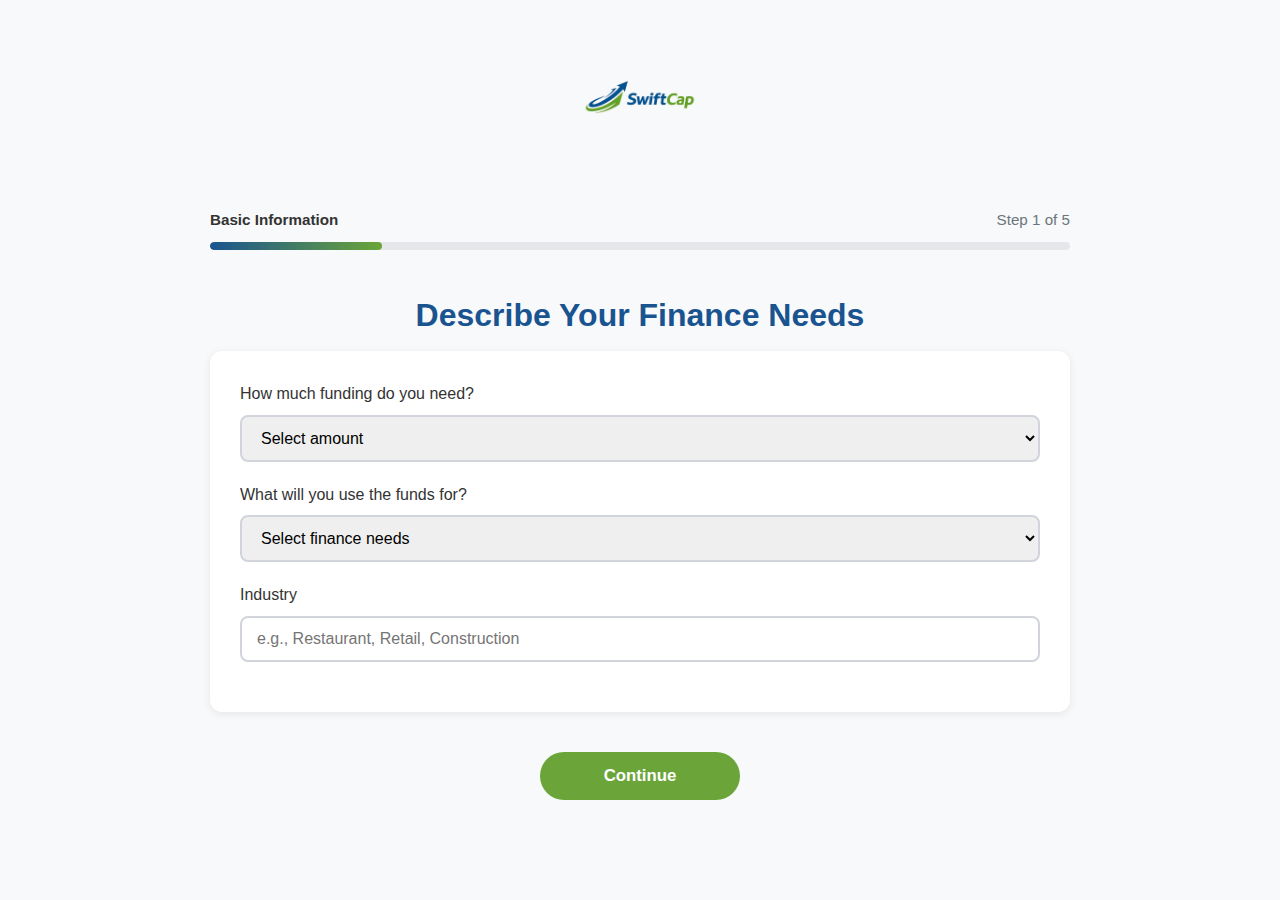
<file: swiftcap-website/apply.html>
<!DOCTYPE html>
<html lang="en">
<head>
    <meta charset="UTF-8">
    <meta name="viewport" content="width=device-width, initial-scale=1.0">
    <title>Apply for Funding | SwiftCap</title>
    <link rel="stylesheet" href="apply.css">
</head>
<body>
    <div class="application-container">
        <!-- Logo Header -->
        <div class="app-header">
            <img src="swiftcap-logo.png" alt="SwiftCap Logo" class="app-logo">
        </div>

        <!-- Progress Bar -->
        <div class="progress-container">
            <div class="progress-info">
                <span class="progress-label" id="stepLabel">Basic Information</span>
                <span class="progress-step" id="stepIndicator">Step 1 of 5</span>
            </div>
            <div class="progress-bar">
                <div class="progress-fill" id="progressFill"></div>
            </div>
        </div>

        <!-- Form Container -->
        <form id="applicationForm">
            
            <!-- STEP 1: Finance Needs -->
            <div class="form-step active" data-step="1">
                <h2 class="step-title">Describe Your Finance Needs</h2>
                
                <div class="form-card">
                    <div class="form-group">
                        <label for="fundingAmount">How much funding do you need?</label>
                        <select id="fundingAmount" required>
                            <option value="">Select amount</option>
                            <option value="100k-250k">$100,000 - $250,000</option>
                            <option value="250k-500k">$250,000 - $500,000</option>
                            <option value="500k-1m">$500,000 - $1,000,000</option>
                            <option value="1m-2m">$1,000,000 - $2,000,000</option>
                        </select>
                    </div>

                    <div class="form-group">
                        <label for="financeNeeds">What will you use the funds for?</label>
                        <select id="financeNeeds" required>
                            <option value="">Select finance needs</option>
                            <option value="expansion">Expansion</option>
                            <option value="inventory">Inventory</option>
                            <option value="payroll">Payroll</option>
                            <option value="equipment">Purchasing Equipment</option>
                            <option value="working-capital">Working Capital</option>
                            <option value="other">Other Business Expenses</option>
                        </select>
                    </div>

                    <div class="form-group">
                        <label for="industry">Industry</label>
                        <input type="text" id="industry" placeholder="e.g., Restaurant, Retail, Construction" required>
                    </div>
                </div>
            </div>

            <!-- STEP 2: Business Information -->
            <div class="form-step" data-step="2">
                <h2 class="step-title">Provide Business Information</h2>
                
                <div class="form-card">
                    <h3 class="card-subtitle">Business Contact Information</h3>
                    
                    <div class="form-group">
                        <label for="businessName">Legal Business Name</label>
                        <input type="text" id="businessName" required>
                    </div>

                    <div class="form-group">
                        <label for="dbaName">Doing Business As (Optional)</label>
                        <input type="text" id="dbaName">
                    </div>

                    <div class="form-group">
                        <label for="businessAddress">Business Address</label>
                        <input type="text" id="businessAddress" required>
                    </div>

                    <div class="form-group">
                        <label for="businessCity">City</label>
                        <input type="text" id="businessCity" required>
                    </div>

                    <div class="form-row">
                        <div class="form-group">
                            <label for="businessState">State</label>
                            <select id="businessState" required>
                                <option value="">Select state</option>
                                <option value="AL">Alabama</option>
                                <option value="AK">Alaska</option>
                                <option value="AZ">Arizona</option>
                                <option value="AR">Arkansas</option>
                                <option value="CA">California</option>
                                <option value="CO">Colorado</option>
                                <option value="CT">Connecticut</option>
                                <option value="DE">Delaware</option>
                                <option value="FL">Florida</option>
                                <option value="GA">Georgia</option>
                                <option value="HI">Hawaii</option>
                                <option value="ID">Idaho</option>
                                <option value="IL">Illinois</option>
                                <option value="IN">Indiana</option>
                                <option value="IA">Iowa</option>
                                <option value="KS">Kansas</option>
                                <option value="KY">Kentucky</option>
                                <option value="LA">Louisiana</option>
                                <option value="ME">Maine</option>
                                <option value="MD">Maryland</option>
                                <option value="MA">Massachusetts</option>
                                <option value="MI">Michigan</option>
                                <option value="MN">Minnesota</option>
                                <option value="MS">Mississippi</option>
                                <option value="MO">Missouri</option>
                                <option value="MT">Montana</option>
                                <option value="NE">Nebraska</option>
                                <option value="NV">Nevada</option>
                                <option value="NH">New Hampshire</option>
                                <option value="NJ">New Jersey</option>
                                <option value="NM">New Mexico</option>
                                <option value="NY">New York</option>
                                <option value="NC">North Carolina</option>
                                <option value="OH">Ohio</option>
                                <option value="OK">Oklahoma</option>
                                <option value="OR">Oregon</option>
                                <option value="PA">Pennsylvania</option>
                                <option value="RI">Rhode Island</option>
                                <option value="SC">South Carolina</option>
                                <option value="SD">South Dakota</option>
                                <option value="TN">Tennessee</option>
                                <option value="TX">Texas</option>
                                <option value="UT">Utah</option>
                                <option value="VT">Vermont</option>
                                <option value="VA">Virginia</option>
                                <option value="WA">Washington</option>
                                <option value="WV">West Virginia</option>
                                <option value="WI">Wisconsin</option>
                                <option value="WY">Wyoming</option>
                            </select>
                        </div>
                        <div class="form-group">
                            <label for="businessZip">ZIP Code</label>
                            <input type="text" id="businessZip" maxlength="5" required>
                        </div>
                    </div>

                    <div class="form-group">
                        <label for="businessPhone">Business Phone</label>
                        <input type="tel" id="businessPhone" placeholder="(555) 123-4567" required>
                    </div>
                </div>

                <div class="form-card">
                    <h3 class="card-subtitle">Business Details</h3>
                    
                    <div class="form-group">
                        <label for="businessStartDate">Estimated Business Start Date</label>
                        <input type="date" id="businessStartDate" required>
                    </div>

                    <div class="form-group">
                        <label for="entityType">Legal Entity Type</label>
                        <select id="entityType" required>
                            <option value="">Select entity type</option>
                            <option value="sole-proprietor">Sole Proprietorship</option>
                            <option value="llc">LLC</option>
                            <option value="corporation">Corporation</option>
                            <option value="partnership">Partnership</option>
                            <option value="non-profit">Non-Profit</option>
                        </select>
                    </div>

                    <div class="form-group">
                        <label for="ownershipPercentage">Business Ownership Percentage</label>
                        <input type="number" id="ownershipPercentage" min="0" max="100" placeholder="%" required>
                    </div>

                    <div class="form-group">
                        <label>Does your business have an individual with significant responsibility for managing the legal entity other than you?</label>
                        <div class="radio-group">
                            <label class="radio-label">
                                <input type="radio" name="hasManager" value="yes" required>
                                <span>Yes</span>
                            </label>
                            <label class="radio-label">
                                <input type="radio" name="hasManager" value="no" required>
                                <span>No</span>
                            </label>
                        </div>
                    </div>

                    <div class="form-group">
                        <label for="taxId">Business Tax ID (EIN)</label>
                        <input type="text" id="taxId" placeholder="XX-XXXXXXX" required>
                        <small class="form-hint">This number can be found on federal tax returns and bank documents. Sole proprietors: use your Social Security Number if you don't have an EIN.</small>
                    </div>
                </div>
            </div>

            <!-- STEP 3: Owner Information -->
            <div class="form-step" data-step="3">
                <h2 class="step-title">Provide Your Information</h2>
                <p class="step-subtitle-text">Not the business owner? <a href="mailto:info@swiftcap.com" class="contact-link">Contact us</a>.</p>
                
                <div class="form-card">
                    <h3 class="card-subtitle">Contact Information</h3>
                    <p class="card-description">We'll use this to review your personal credit report.</p>
                    
                    <div class="form-group">
                        <label for="ownerFirstName">First Name</label>
                        <input type="text" id="ownerFirstName" required>
                    </div>

                    <div class="form-group">
                        <label for="ownerLastName">Last Name</label>
                        <input type="text" id="ownerLastName" required>
                    </div>

                    <div class="form-group">
                        <label for="ownerEmail">Email Address</label>
                        <input type="email" id="ownerEmail" required>
                    </div>

                    <div class="form-group">
                        <label for="ownerPhone">Phone Number</label>
                        <input type="tel" id="ownerPhone" placeholder="(555) 123-4567" required>
                    </div>

                    <div class="form-group">
                        <label for="homeAddress">Home Address</label>
                        <input type="text" id="homeAddress" required>
                    </div>

                    <div class="form-group">
                        <label for="homeCity">City</label>
                        <input type="text" id="homeCity" required>
                    </div>

                    <div class="form-row">
                        <div class="form-group">
                            <label for="homeState">State</label>
                            <select id="homeState" required>
                                <option value="">Select state</option>
                                <option value="AL">Alabama</option>
                                <option value="AK">Alaska</option>
                                <option value="AZ">Arizona</option>
                                <option value="AR">Arkansas</option>
                                <option value="CA">California</option>
                                <option value="CO">Colorado</option>
                                <option value="CT">Connecticut</option>
                                <option value="DE">Delaware</option>
                                <option value="FL">Florida</option>
                                <option value="GA">Georgia</option>
                                <option value="HI">Hawaii</option>
                                <option value="ID">Idaho</option>
                                <option value="IL">Illinois</option>
                                <option value="IN">Indiana</option>
                                <option value="IA">Iowa</option>
                                <option value="KS">Kansas</option>
                                <option value="KY">Kentucky</option>
                                <option value="LA">Louisiana</option>
                                <option value="ME">Maine</option>
                                <option value="MD">Maryland</option>
                                <option value="MA">Massachusetts</option>
                                <option value="MI">Michigan</option>
                                <option value="MN">Minnesota</option>
                                <option value="MS">Mississippi</option>
                                <option value="MO">Missouri</option>
                                <option value="MT">Montana</option>
                                <option value="NE">Nebraska</option>
                                <option value="NV">Nevada</option>
                                <option value="NH">New Hampshire</option>
                                <option value="NJ">New Jersey</option>
                                <option value="NM">New Mexico</option>
                                <option value="NY">New York</option>
                                <option value="NC">North Carolina</option>
                                <option value="OH">Ohio</option>
                                <option value="OK">Oklahoma</option>
                                <option value="OR">Oregon</option>
                                <option value="PA">Pennsylvania</option>
                                <option value="RI">Rhode Island</option>
                                <option value="SC">South Carolina</option>
                                <option value="SD">South Dakota</option>
                                <option value="TN">Tennessee</option>
                                <option value="TX">Texas</option>
                                <option value="UT">Utah</option>
                                <option value="VT">Vermont</option>
                                <option value="VA">Virginia</option>
                                <option value="WA">Washington</option>
                                <option value="WV">West Virginia</option>
                                <option value="WI">Wisconsin</option>
                                <option value="WY">Wyoming</option>
                            </select>
                        </div>
                        <div class="form-group">
                            <label for="homeZip">ZIP Code</label>
                            <input type="text" id="homeZip" maxlength="5" required>
                        </div>
                    </div>

                    <div class="form-group">
                        <label for="dob">Date of Birth</label>
                        <input type="date" id="dob" required>
                    </div>

                    <div class="form-group">
                        <label for="ssn">Social Security Number</label>
                        <input type="text" id="ssn" placeholder="XXX-XX-XXXX" maxlength="11" required>
                        <small class="form-hint">We will use your Social Security number to help confirm your identity and conduct a credit inquiry. Applying will not impact your personal credit score.</small>
                    </div>
                </div>
            </div>

            <!-- STEP 4: Acknowledge & Agree -->
            <div class="form-step" data-step="4">
                <h2 class="step-title">Acknowledge & Agree</h2>
                
                <div class="form-card">
                    <p class="card-description">To continue, please review the following:</p>
                    
                    <div class="checkbox-group">
                        <label class="checkbox-label">
                            <input type="checkbox" id="termsAgree" required>
                            <span>By checking this box, you acknowledge that you have read and agree to SwiftCap's Terms of Use, Privacy Policy, and consent to electronic communications and credit checks.</span>
                        </label>
                    </div>

                    <div class="checkbox-group">
                        <label class="checkbox-label">
                            <input type="checkbox" id="accuracyAgree" required>
                            <span>I certify that the information provided in this application is true, complete, and accurate to the best of my knowledge.</span>
                        </label>
                    </div>

                    <div class="info-box">
                        <p><strong>What happens next?</strong></p>
                        <p>After you submit your application, we'll review your business information and contact you within 4 hours with a funding decision.</p>
                    </div>
                </div>
            </div>

            <!-- STEP 5: Bank Statements -->
            <div class="form-step" data-step="5">
                <h2 class="step-title">Provide Bank Activity</h2>
                
                <div class="form-card">
                    <p class="card-description">Activity from your <strong>primary business checking account</strong> helps us make faster, more personalized funding decisions based on your cash flow.</p>
                    
                    <h3 class="upload-title">Upload Bank Statements</h3>
                    <p class="upload-description">Please upload PDF files of your last three monthly bank statements.</p>

                    <div class="upload-group">
                        <label class="upload-label">
                            <span class="upload-title-text">Most Recent Month Statement</span>
                            <span class="upload-size">Maximum file size: 5MB</span>
                        </label>
                        <input type="file" id="statement1" accept=".pdf" class="file-input" required>
                        <label for="statement1" class="file-upload-btn">
                            <span class="upload-icon">↑</span>
                            <span class="upload-text">Choose File</span>
                        </label>
                        <span class="file-name" id="fileName1">No file chosen</span>
                    </div>

                    <div class="upload-group">
                        <label class="upload-label">
                            <span class="upload-title-text">Second Month Statement</span>
                            <span class="upload-size">Maximum file size: 5MB</span>
                        </label>
                        <input type="file" id="statement2" accept=".pdf" class="file-input" required>
                        <label for="statement2" class="file-upload-btn">
                            <span class="upload-icon">↑</span>
                            <span class="upload-text">Choose File</span>
                        </label>
                        <span class="file-name" id="fileName2">No file chosen</span>
                    </div>

                    <div class="upload-group">
                        <label class="upload-label">
                            <span class="upload-title-text">Third Month Statement</span>
                            <span class="upload-size">Maximum file size: 5MB</span>
                        </label>
                        <input type="file" id="statement3" accept=".pdf" class="file-input" required>
                        <label for="statement3" class="file-upload-btn">
                            <span class="upload-icon">↑</span>
                            <span class="upload-text">Choose File</span>
                        </label>
                        <span class="file-name" id="fileName3">No file chosen</span>
                    </div>
                </div>
            </div>

            <!-- Navigation Buttons -->
            <div class="form-navigation">
                <button type="button" class="btn btn-back" id="backBtn">Back</button>
                <button type="button" class="btn btn-continue" id="continueBtn">Continue</button>
                <button type="submit" class="btn btn-submit" id="submitBtn" style="display: none;">Submit Application</button>
            </div>
        </form>

        <!-- Processing Screen -->
        <div class="processing-screen" id="processingScreen" style="display: none;">
            <div class="processing-content">
                <img src="swiftcap-logo.png" alt="SwiftCap Logo" class="processing-logo">
                <h2>We're analyzing your business information.</h2>
                <p>This may take a few minutes.</p>
                <div class="loading-dots">
                    <span></span>
                    <span></span>
                    <span></span>
                </div>
                <div class="contact-info">
                    <p>If you have any questions, please call us at <a href="tel:3475708143">(347) 570-8143</a> or email us at <a href="mailto:info@swiftcap.com">info@swiftcap.com</a>.</p>
                </div>
            </div>
        </div>
    </div>

    <script src="apply.js"></script>
</body>
</html>
</file>
<file: swiftcap-website/apply.css>
/* Reset */
* {
    margin: 0;
    padding: 0;
    box-sizing: border-box;
}

:root {
    --primary-color: #1a5490;
    --secondary-color: #6ba539;
    --primary-dark: #0d3a66;
    --secondary-dark: #4a7a28;
    --text-color: #333;
    --text-light: #6c757d;
    --border-color: #d1d5db;
    --bg-light: #f8f9fa;
    --transition: all 0.3s ease;
}

body {
    font-family: -apple-system, BlinkMacSystemFont, 'Segoe UI', Roboto, 'Helvetica Neue', Arial, sans-serif;
    background: var(--bg-light);
    color: var(--text-color);
    line-height: 1.6;
}

.application-container {
    max-width: 900px;
    margin: 0 auto;
    padding: 20px;
    min-height: 100vh;
}

/* Header */
.app-header {
    text-align: center;
    padding: 20px 0 40px;
}

.app-logo {
    height: 120px;
    width: auto;
}

/* Progress Bar */
.progress-container {
    margin-bottom: 40px;
}

.progress-info {
    display: flex;
    justify-content: space-between;
    margin-bottom: 10px;
}

.progress-label {
    font-weight: 600;
    color: var(--text-color);
    font-size: 0.95rem;
}

.progress-step {
    color: var(--text-light);
    font-size: 0.95rem;
}

.progress-bar {
    height: 8px;
    background: #e5e7eb;
    border-radius: 10px;
    overflow: hidden;
}

.progress-fill {
    height: 100%;
    background: linear-gradient(90deg, var(--primary-color) 0%, var(--secondary-color) 100%);
    width: 20%;
    transition: width 0.4s ease;
    border-radius: 10px;
}

/* Form Steps */
.form-step {
    display: none;
}

.form-step.active {
    display: block;
    animation: fadeIn 0.4s ease;
}

@keyframes fadeIn {
    from {
        opacity: 0;
        transform: translateY(20px);
    }
    to {
        opacity: 1;
        transform: translateY(0);
    }
}

.step-title {
    text-align: center;
    font-size: 2rem;
    color: var(--primary-color);
    margin-bottom: 10px;
}

.step-subtitle-text {
    text-align: center;
    color: var(--text-light);
    margin-bottom: 30px;
}

.contact-link {
    color: var(--primary-color);
    text-decoration: none;
    font-weight: 600;
}

.contact-link:hover {
    text-decoration: underline;
}

/* Form Cards */
.form-card {
    background: white;
    border-radius: 12px;
    padding: 30px;
    margin-bottom: 20px;
    box-shadow: 0 2px 8px rgba(0,0,0,0.08);
}

.card-subtitle {
    font-size: 1.3rem;
    color: var(--text-color);
    margin-bottom: 10px;
    font-weight: 600;
}

.card-description {
    color: var(--text-light);
    margin-bottom: 25px;
}

/* Form Groups */
.form-group {
    margin-bottom: 20px;
}

.form-group label {
    display: block;
    margin-bottom: 8px;
    font-weight: 500;
    color: var(--text-color);
}

.form-group input,
.form-group select {
    width: 100%;
    padding: 12px 15px;
    border: 2px solid var(--border-color);
    border-radius: 8px;
    font-size: 1rem;
    transition: var(--transition);
    font-family: inherit;
}

.form-group input:focus,
.form-group select:focus {
    outline: none;
    border-color: var(--primary-color);
    box-shadow: 0 0 0 3px rgba(26, 84, 144, 0.1);
}

.form-row {
    display: grid;
    grid-template-columns: 1fr 1fr;
    gap: 15px;
}

.form-hint {
    display: block;
    margin-top: 6px;
    font-size: 0.85rem;
    color: var(--text-light);
    line-height: 1.4;
}

/* Radio Buttons */
.radio-group {
    display: flex;
    gap: 20px;
    margin-top: 10px;
}

.radio-label {
    display: flex;
    align-items: center;
    cursor: pointer;
    font-weight: 400;
}

.radio-label input[type="radio"] {
    width: 20px;
    height: 20px;
    margin-right: 8px;
    cursor: pointer;
    accent-color: var(--primary-color);
}

/* Checkboxes */
.checkbox-group {
    margin-bottom: 20px;
}

.checkbox-label {
    display: flex;
    align-items: flex-start;
    cursor: pointer;
    line-height: 1.6;
}

.checkbox-label input[type="checkbox"] {
    width: 20px;
    height: 20px;
    margin-right: 12px;
    margin-top: 2px;
    cursor: pointer;
    flex-shrink: 0;
    accent-color: var(--primary-color);
}

.info-box {
    background: var(--bg-light);
    border-left: 4px solid var(--secondary-color);
    padding: 20px;
    margin-top: 25px;
    border-radius: 6px;
}

.info-box p {
    margin-bottom: 10px;
}

.info-box p:last-child {
    margin-bottom: 0;
}

/* File Upload */
.upload-title {
    font-size: 1.2rem;
    margin-bottom: 10px;
    color: var(--text-color);
    font-weight: 600;
}

.upload-description {
    color: var(--text-light);
    margin-bottom: 25px;
}

.upload-group {
    background: var(--bg-light);
    border-radius: 10px;
    padding: 20px;
    margin-bottom: 15px;
}

.upload-label {
    display: block;
    margin-bottom: 12px;
}

.upload-title-text {
    display: block;
    font-weight: 600;
    color: var(--text-color);
    margin-bottom: 4px;
}

.upload-size {
    display: block;
    font-size: 0.85rem;
    color: var(--text-light);
}

.file-input {
    display: none;
}

.file-upload-btn {
    display: inline-flex;
    align-items: center;
    gap: 10px;
    padding: 12px 24px;
    background: var(--primary-color);
    color: white;
    border-radius: 8px;
    cursor: pointer;
    font-weight: 600;
    transition: var(--transition);
}

.file-upload-btn:hover {
    background: var(--primary-dark);
    transform: translateY(-2px);
}

.upload-icon {
    font-size: 1.2rem;
}

.file-name {
    display: inline-block;
    margin-left: 15px;
    color: var(--text-light);
    font-size: 0.9rem;
}

/* Navigation Buttons */
.form-navigation {
    display: flex;
    gap: 15px;
    justify-content: center;
    margin-top: 40px;
    padding-bottom: 40px;
}

.btn {
    padding: 14px 40px;
    border-radius: 50px;
    font-size: 1.05rem;
    font-weight: 600;
    border: none;
    cursor: pointer;
    transition: var(--transition);
    font-family: inherit;
}

.btn-back {
    background: white;
    color: var(--primary-color);
    border: 2px solid var(--primary-color);
}

.btn-back:hover {
    background: var(--bg-light);
}

.btn-continue,
.btn-submit {
    background: var(--secondary-color);
    color: white;
    min-width: 200px;
}

.btn-continue:hover,
.btn-submit:hover {
    background: var(--secondary-dark);
    transform: translateY(-2px);
    box-shadow: 0 5px 15px rgba(107, 165, 57, 0.3);
}

.btn:disabled {
    opacity: 0.6;
    cursor: not-allowed;
}

/* Processing Screen */
.processing-screen {
    position: fixed;
    top: 0;
    left: 0;
    right: 0;
    bottom: 0;
    background: white;
    z-index: 9999;
    display: flex;
    align-items: center;
    justify-content: center;
}

.processing-content {
    text-align: center;
    max-width: 600px;
    padding: 40px;
}

.processing-logo {
    height: 120px;
    margin-bottom: 40px;
}

.processing-content h2 {
    font-size: 2rem;
    color: var(--primary-color);
    margin-bottom: 15px;
}

.processing-content p {
    color: var(--text-light);
    font-size: 1.1rem;
    margin-bottom: 30px;
}

.loading-dots {
    display: flex;
    justify-content: center;
    gap: 10px;
    margin-bottom: 40px;
}

.loading-dots span {
    width: 12px;
    height: 12px;
    background: var(--primary-color);
    border-radius: 50%;
    animation: bounce 1.4s infinite ease-in-out both;
}

.loading-dots span:nth-child(1) {
    animation-delay: -0.32s;
}

.loading-dots span:nth-child(2) {
    animation-delay: -0.16s;
    background: var(--secondary-color);
}

.loading-dots span:nth-child(3) {
    background: var(--primary-color);
}

@keyframes bounce {
    0%, 80%, 100% {
        transform: scale(0);
    }
    40% {
        transform: scale(1);
    }
}

.contact-info {
    background: var(--bg-light);
    padding: 20px;
    border-radius: 10px;
}

.contact-info a {
    color: var(--primary-color);
    text-decoration: none;
    font-weight: 600;
}

.contact-info a:hover {
    text-decoration: underline;
}

/* Responsive */
@media (max-width: 768px) {
    .app-logo {
        height: 80px;
    }

    .step-title {
        font-size: 1.6rem;
    }

    .form-card {
        padding: 20px;
    }

    .form-row {
        grid-template-columns: 1fr;
    }

    .form-navigation {
        flex-direction: column-reverse;
    }

    .btn {
        width: 100%;
    }

    .radio-group {
        flex-direction: column;
    }

    .processing-content h2 {
        font-size: 1.5rem;
    }
    
    .processing-logo {
        height: 80px;
    }
}
</file>
